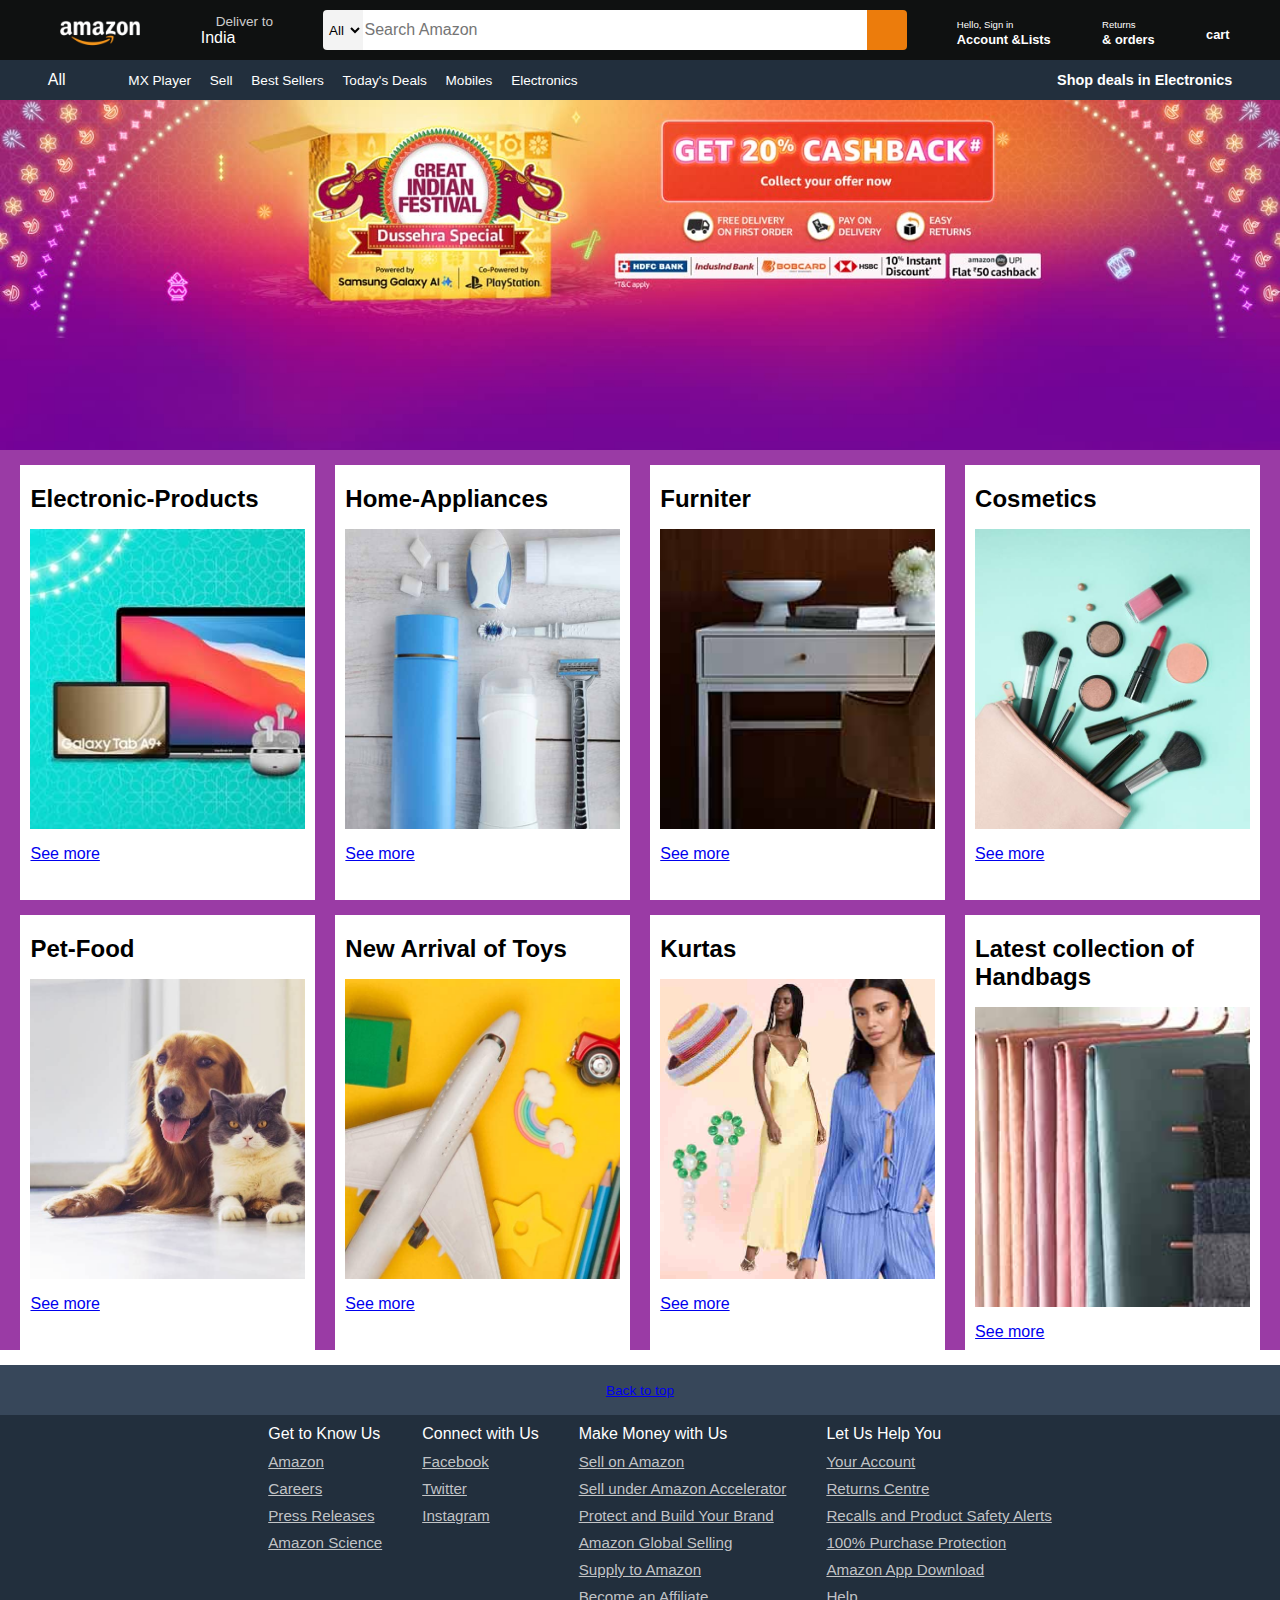
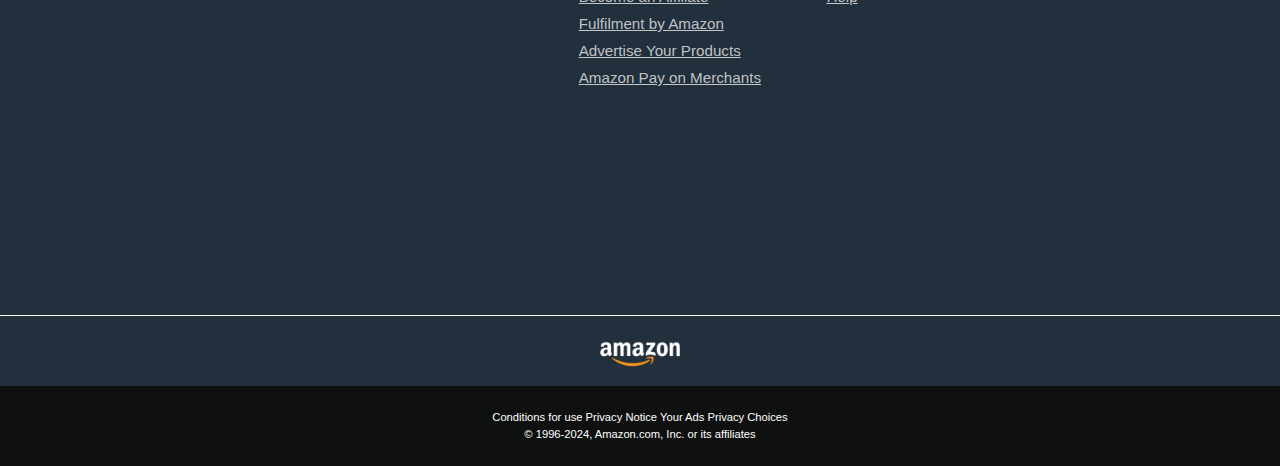
<file: INDEX.html>
<!DOCTYPE html>
 <html lang="en">
 <head>
    <meta charset="UTF-8">
    <link rel="stylesheet" href="https://cdnjs.cloudflare.com/ajax/libs/font-awesome/6.6.0/css/all.min.css" integrity="sha512-Kc323vGBEqzTmouAECnVceyQqyqdsSiqLQISBL29aUW4U/M7pSPA/gEUZQqv1cwx4OnYxTxve5UMg5GT6L4JJg==" crossorigin="anonymous" referrerpolicy="no-referrer" />
    <link rel="stylesheet" href="1style.css">
    <meta name="viewport" content="width=device-width, initial-scale=1.0">
    <title>Amazon.com</title>
 </head>
 <body>
    <header>
     <div class="navbar">
     <div class="nav-logo  border">
       <div class="logo"></div>
        </div>
        <div class="nav-address">
            <p class="add-first">Deliver to</p>
            <div class="add-icon">
            <i class="fa-solid fa-location-dot"></i>
             <p class="add-second">India</p>   
            </div>
        </div>
        <div class="nav-search">
            <select class="search-select">
                <option>All </option>
            </select>
            <input placeholder="Search Amazon" class="search-input">
            <div class="search-icon">
                <i class="fa-solid fa-magnifying-glass"></i>

            </div>
        </div>
        <div class="nav-signin  border">
            <p><span>Hello, Sign in</span></p>
            <p class="nav-second">Account &Lists</p>
        </div>
        <div class="nav-returns border">
            <p><span>Returns</span></p>
            <p class="nav-second"> & orders</p>
        </div>
        <div class="nav-cart border">
            <i class="fa-solid fa-cart-shopping"></i>
             cart
        </div>
    </div>
    <div class="pannel">
        <div class="pannel-all">
            <i class="fa-solid fa-bars"></i>
            All
        </div>
        <div class="pannel-ops">
            <p>MX Player</p>
            <p>Sell</p>
            <p>Best Sellers</p>
            <p>Today's Deals</p>
            <p>Mobiles</p>
            <p>Electronics</p>
        </div>
        <div class="pannel-deals">
           Shop deals in Electronics 
        </div>

    </div>

</header>
    <div class="hero-section">
      </div>   
    <div class="shop-section">
     <div class="box1 box">
        <div class="box-content">
            <h2>Electronic-Products</h2>
           <div class="box-img" style="background-image: url('box.2.jpg');"></div>
            <a href="https://www.amazon.in/l/976419031?pf_rd_p=cd8bf6df-6694-4759-a726-06eed8b888cd&pf_rd_r=J3JZP6BV1KPYAW3B2B9E&ref_=IN_CEPC_LEO_hero">See more</a>
        </div>
          
      </div>
        <div class="box2 box">
            <div class="box-content">
                <h2>Home-Appliances</h2>
               <div class="box-img" style="background-image: url('box2_image.jpg');"></div>
                <a href="https://www.amazon.in/l/88621568031/ref=Leo_9cardpc1_8?pf_rd_r=J3JZP6BV1KPYAW3B2B9E&pf_rd_p=a6721149-e43b-445c-bb77-28111e3d5a96&pf_rd_m=A1VBAL9TL5WCBF&pf_rd_s=merchandised-search-18&pf_rd_t=&pf_rd_i=29657746031">See more</a>
            </div>
        </div>
        <div class="box3 box">
            <div class="box-content">
                <h2>Furniter</h2>
               <div class="box-img" style="background-image: url('box3_image.jpg');"></div>
                <a href="https://www.amazon.in/l/976442031?pf_rd_p=7aefa678-6cf7-488c-91c4-fddec1dd88ef&pf_rd_r=J3JZP6BV1KPYAW3B2B9E&ref_=IN_OHLLD_LEO_hero">See more</a>
            </div>
        </div>
        <div class="box4 box"> 
            <div class="box-content">
            <h2>Cosmetics</h2>
           <div class="box-img" style="background-image: url('box5_image\ \(1\).jpg');"></div>
            <a href="https://www.amazon.in/l/27017903031/ref=QA6up10Expander_en_IN_3?pf_rd_r=J3JZP6BV1KPYAW3B2B9E&pf_rd_p=bb753339-8dc1-47aa-b304-4f0cae6feee8&pf_rd_m=A1VBAL9TL5WCBF&pf_rd_s=merchandised-search-5&pf_rd_t=&pf_rd_i=29657746031">See more</a>
        </div></div>
        <div class="box5 box"> 
            <div class="box-content">
            <h2>Pet-Food</h2>
           <div class="box-img" style="background-image: url('box6_image.jpg');"></div>
            <a href="https://www.amazon.in/l/27017903031/ref=QA6up10Expander_en_IN_3?pf_rd_r=J3JZP6BV1KPYAW3B2B9E&pf_rd_p=bb753339-8dc1-47aa-b304-4f0cae6feee8&pf_rd_m=A1VBAL9TL5WCBF&pf_rd_s=merchandised-search-5&pf_rd_t=&pf_rd_i=29657746031">See more</a>
        </div></div>
        <div class="box6 box"> 
            <div class="box-content">
            <h2>New Arrival of Toys</h2>
           <div class="box-img" style="background-image: url('box7_image.jpg');"></div>
            <a href="https://www.amazon.in/l/27017903031/ref=QA6up10Expander_en_IN_3?pf_rd_r=J3JZP6BV1KPYAW3B2B9E&pf_rd_p=bb753339-8dc1-47aa-b304-4f0cae6feee8&pf_rd_m=A1VBAL9TL5WCBF&pf_rd_s=merchandised-search-5&pf_rd_t=&pf_rd_i=29657746031">See more</a>
        </div></div>
        <div class="box7 box"> 
            <div class="box-content">
            <h2> Kurtas</h2>
           <div class="box-img" style="background-image: url('box8_image.jpg');"></div>
            <a href="https://www.amazon.in/l/27017903031/ref=QA6up10Expander_en_IN_3?pf_rd_r=J3JZP6BV1KPYAW3B2B9E&pf_rd_p=bb753339-8dc1-47aa-b304-4f0cae6feee8&pf_rd_m=A1VBAL9TL5WCBF&pf_rd_s=merchandised-search-5&pf_rd_t=&pf_rd_i=29657746031">See more</a>
        </div></div>
        <div class="box8 box"> 
            <div class="box-content">
            <h2>Latest collection of Handbags</h2>
           <div class="box-img" style="background-image: url('box1_image.jpg');"></div>
            <a href="https://www.amazon.in/l/27017903031/ref=QA6up10Expander_en_IN_3?pf_rd_r=J3JZP6BV1KPYAW3B2B9E&pf_rd_p=bb753339-8dc1-47aa-b304-4f0cae6feee8&pf_rd_m=A1VBAL9TL5WCBF&pf_rd_s=merchandised-search-5&pf_rd_t=&pf_rd_i=29657746031">See more</a>
        </div></div>
        

</div>
<footer>
  <div class="foot-panne1" >
    <a href="http://127.0.0.1:5500/amzon.html">Back to top</a>
  </div>
  <div class="foot-pannel2">
   <ul> 
    <p>Get to Know Us</p>
        <a href="https://www.aboutamazon.in/?utm_source=gateway&utm_medium=footer">Amazon</a> 
        <a href="https://amazon.jobs/">Careers</a>
        <a href="https://press.aboutamazon.in/?utm_source=gateway&utm_medium=footer">Press Releases</a>
        <a href="https://www.amazon.science/">Amazon Science</a>
</ul>
<ul>
    <p>Connect with Us</p>
    <a href="https://www.amazon.in/gp/redirect.html/ref=footer_fb?location=http://www.facebook.com/AmazonIN&token=2075D5EAC7BB214089728E2183FD391706D41E94&6">Facebook</a>
    <a href="Twitter">Twitter</a>
    <a href="Instagram">Instagram</a>
</ul>
<ul>
    <p>Make Money with Us</p>
    <a href="https://www.amazon.in/b/?node=2838698031&ld=AZINSOANavDesktopFooter_C&ref_=nav_footer_sell_C">Sell on Amazon</a>
    <a href="https://accelerator.amazon.in/?ref_=map_1_b2b_GW_FT">Sell under Amazon Accelerator</a>
    <a href="https://brandservices.amazon.in/?ref=AOINABRLGNRFOOT&ld=AOINABRLGNRFOOT">Protect and Build Your Brand</a>
    <a href="https://sell.amazon.in/grow-your-business/amazon-global-selling.html?ld=AZIN_Footer_V1&ref=AZIN_Footer_V1">Amazon Global Selling</a>
    <a href="https://supply.amazon.com/?ref_=footer_sta&lang=en-IN">Supply to Amazon</a>
    <a href="https://affiliate-program.amazon.in/?utm_campaign=assocshowcase&utm_medium=footer&utm_source=GW&ref_=footer_assoc">Become an Affiliate</a>
    <a href="https://services.amazon.in/services/fulfilment-by-amazon/benefits.html/ref=az_footer_fba?ld=AWRGINFBAfooter">Fulfilment by Amazon</a>
    <a href="https://advertising.amazon.in/?ref=Amz.in">Advertise Your Products</a>
    <a href="https://www.amazonpay.in/merchant">Amazon Pay on Merchants</a>   
     </ul>
     <ul>
        <p>Let Us Help You</p>
        <a href="https://www.amazon.in/gp/css/homepage.html?ref_=footer_ya">Your Account</a>
        <a href="https://www.amazon.in/gp/css/returns/homepage.html?ref_=footer_hy_f_4">Returns Centre</a>
        <a href="https://www.amazon.in/your-product-safety-alerts?ref_=footer_bsx_ypsa">Recalls and Product Safety Alerts</a>
        <a href="https://www.amazon.in/gp/help/customer/display.html?nodeId=201083470&ref_=footer_swc">100% Purchase Protection</a>
        <a href="https://www.amazon.in/gp/browse.html?node=6967393031&ref_=footer_mobapp">Amazon App Download</a>
        <a href="https://www.amazon.in/gp/help/customer/display.html?nodeId=200507590&ref_=footer_gw_m_b_he">Help</a>
     </ul>
  </div>
  <div class="foot-pannel3">
    <div class="logo"></div>
  </div>
  <div class="foot-pannel4">
    <div class="pages">
        <a>Conditions for use</a>
        <a>Privacy Notice</a>
        <a>Your Ads Privacy Choices </a>
    </div>
    <div class="copywrite">
        © 1996-2024, Amazon.com, Inc. or its affiliates
    </div>
  </div>
</footer>
</body>
 </html>
</file>
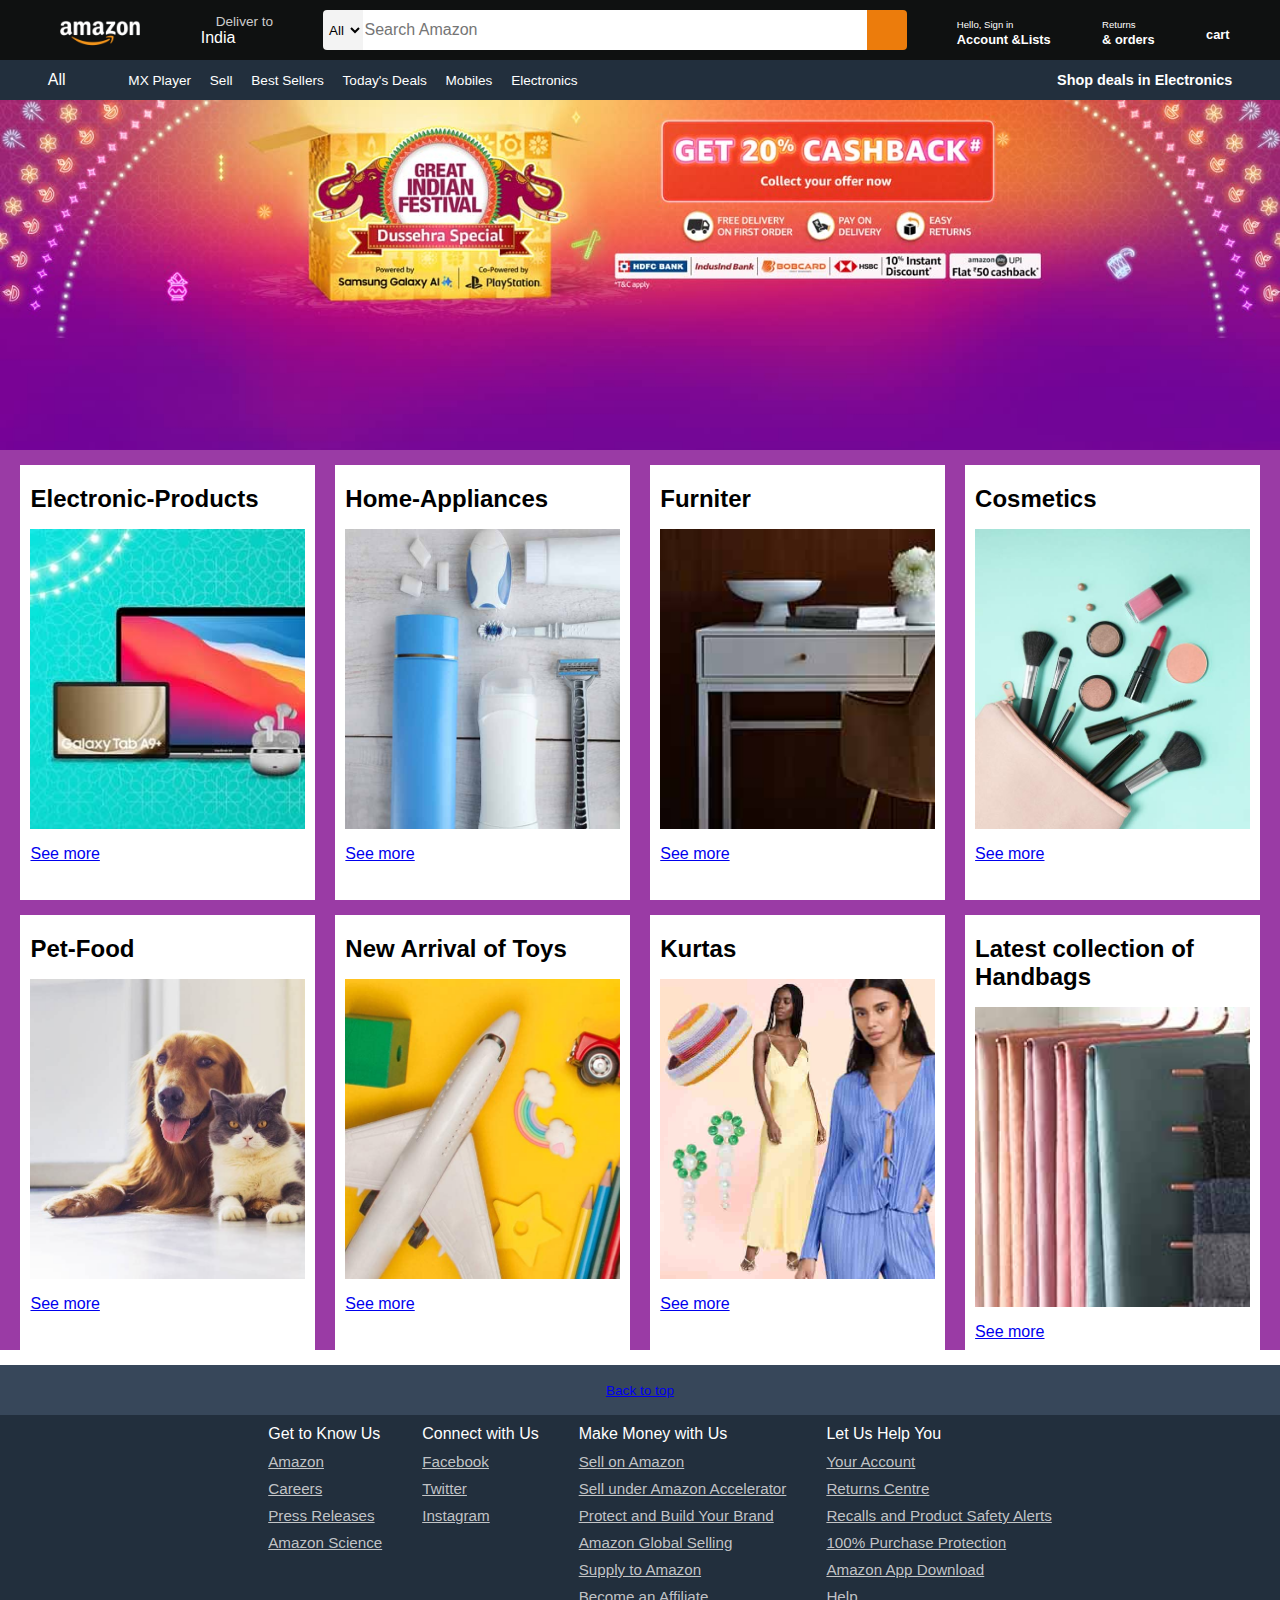
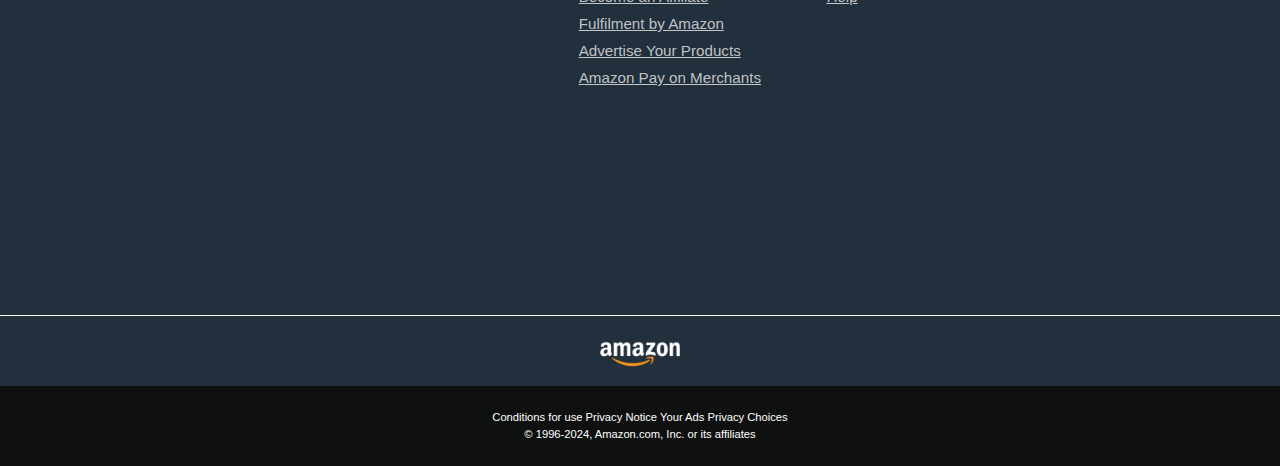
<file: amzon.html>
<!DOCTYPE html>
 <html lang="en">
 <head>
    <meta charset="UTF-8">
    <link rel="stylesheet" href="https://cdnjs.cloudflare.com/ajax/libs/font-awesome/6.6.0/css/all.min.css" integrity="sha512-Kc323vGBEqzTmouAECnVceyQqyqdsSiqLQISBL29aUW4U/M7pSPA/gEUZQqv1cwx4OnYxTxve5UMg5GT6L4JJg==" crossorigin="anonymous" referrerpolicy="no-referrer" />
    <link rel="stylesheet" href="amzonstyle.css">
    <meta name="viewport" content="width=device-width, initial-scale=1.0">
    <title>Amazon.com</title>
 </head>
 <body>
    <header>
     <div class="navbar">
     <div class="nav-logo  border">
       <div class="logo"></div>
        </div>
        <div class="nav-address">
            <p class="add-first">Deliver to</p>
            <div class="add-icon">
            <i class="fa-solid fa-location-dot"></i>
             <p class="add-second">India</p>   
            </div>
        </div>
        <div class="nav-search">
            <select class="search-select">
                <option>All </option>
            </select>
            <input placeholder="Search Amazon" class="search-input">
            <div class="search-icon">
                <i class="fa-solid fa-magnifying-glass"></i>

            </div>
        </div>
        <div class="nav-signin  border">
            <p><span>Hello, Sign in</span></p>
            <p class="nav-second">Account &Lists</p>
        </div>
        <div class="nav-returns border">
            <p><span>Returns</span></p>
            <p class="nav-second"> & orders</p>
        </div>
        <div class="nav-cart border">
            <i class="fa-solid fa-cart-shopping"></i>
             cart
        </div>
    </div>
    <div class="pannel">
        <div class="pannel-all">
            <i class="fa-solid fa-bars"></i>
            All
        </div>
        <div class="pannel-ops">
            <p>MX Player</p>
            <p>Sell</p>
            <p>Best Sellers</p>
            <p>Today's Deals</p>
            <p>Mobiles</p>
            <p>Electronics</p>
        </div>
        <div class="pannel-deals">
           Shop deals in Electronics 
        </div>

    </div>

</header>
    <div class="hero-section">
      </div>   
    <div class="shop-section">
     <div class="box1 box">
        <div class="box-content">
            <h2>Electronic-Products</h2>
           <div class="box-img" style="background-image: url('box.2.jpg');"></div>
            <a href="https://www.amazon.in/l/976419031?pf_rd_p=cd8bf6df-6694-4759-a726-06eed8b888cd&pf_rd_r=J3JZP6BV1KPYAW3B2B9E&ref_=IN_CEPC_LEO_hero">See more</a>
        </div>
          
      </div>
        <div class="box2 box">
            <div class="box-content">
                <h2>Home-Appliances</h2>
               <div class="box-img" style="background-image: url('box2_image.jpg');"></div>
                <a href="https://www.amazon.in/l/88621568031/ref=Leo_9cardpc1_8?pf_rd_r=J3JZP6BV1KPYAW3B2B9E&pf_rd_p=a6721149-e43b-445c-bb77-28111e3d5a96&pf_rd_m=A1VBAL9TL5WCBF&pf_rd_s=merchandised-search-18&pf_rd_t=&pf_rd_i=29657746031">See more</a>
            </div>
        </div>
        <div class="box3 box">
            <div class="box-content">
                <h2>Furniter</h2>
               <div class="box-img" style="background-image: url('box3_image.jpg');"></div>
                <a href="https://www.amazon.in/l/976442031?pf_rd_p=7aefa678-6cf7-488c-91c4-fddec1dd88ef&pf_rd_r=J3JZP6BV1KPYAW3B2B9E&ref_=IN_OHLLD_LEO_hero">See more</a>
            </div>
        </div>
        <div class="box4 box"> 
            <div class="box-content">
            <h2>Cosmetics</h2>
           <div class="box-img" style="background-image: url('box5_image\ \(1\).jpg');"></div>
            <a href="https://www.amazon.in/l/27017903031/ref=QA6up10Expander_en_IN_3?pf_rd_r=J3JZP6BV1KPYAW3B2B9E&pf_rd_p=bb753339-8dc1-47aa-b304-4f0cae6feee8&pf_rd_m=A1VBAL9TL5WCBF&pf_rd_s=merchandised-search-5&pf_rd_t=&pf_rd_i=29657746031">See more</a>
        </div></div>
        <div class="box5 box"> 
            <div class="box-content">
            <h2>Pet-Food</h2>
           <div class="box-img" style="background-image: url('box6_image.jpg');"></div>
            <a href="https://www.amazon.in/l/27017903031/ref=QA6up10Expander_en_IN_3?pf_rd_r=J3JZP6BV1KPYAW3B2B9E&pf_rd_p=bb753339-8dc1-47aa-b304-4f0cae6feee8&pf_rd_m=A1VBAL9TL5WCBF&pf_rd_s=merchandised-search-5&pf_rd_t=&pf_rd_i=29657746031">See more</a>
        </div></div>
        <div class="box6 box"> 
            <div class="box-content">
            <h2>New Arrival of Toys</h2>
           <div class="box-img" style="background-image: url('box7_image.jpg');"></div>
            <a href="https://www.amazon.in/l/27017903031/ref=QA6up10Expander_en_IN_3?pf_rd_r=J3JZP6BV1KPYAW3B2B9E&pf_rd_p=bb753339-8dc1-47aa-b304-4f0cae6feee8&pf_rd_m=A1VBAL9TL5WCBF&pf_rd_s=merchandised-search-5&pf_rd_t=&pf_rd_i=29657746031">See more</a>
        </div></div>
        <div class="box7 box"> 
            <div class="box-content">
            <h2> Kurtas</h2>
           <div class="box-img" style="background-image: url('box8_image.jpg');"></div>
            <a href="https://www.amazon.in/l/27017903031/ref=QA6up10Expander_en_IN_3?pf_rd_r=J3JZP6BV1KPYAW3B2B9E&pf_rd_p=bb753339-8dc1-47aa-b304-4f0cae6feee8&pf_rd_m=A1VBAL9TL5WCBF&pf_rd_s=merchandised-search-5&pf_rd_t=&pf_rd_i=29657746031">See more</a>
        </div></div>
        <div class="box8 box"> 
            <div class="box-content">
            <h2>Latest collection of Handbags</h2>
           <div class="box-img" style="background-image: url('box1_image.jpg');"></div>
            <a href="https://www.amazon.in/l/27017903031/ref=QA6up10Expander_en_IN_3?pf_rd_r=J3JZP6BV1KPYAW3B2B9E&pf_rd_p=bb753339-8dc1-47aa-b304-4f0cae6feee8&pf_rd_m=A1VBAL9TL5WCBF&pf_rd_s=merchandised-search-5&pf_rd_t=&pf_rd_i=29657746031">See more</a>
        </div></div>
        

</div>
<footer>
  <div class="foot-panne1" >
    <a href="http://127.0.0.1:5500/amzon.html">Back to top</a>
  </div>
  <div class="foot-pannel2">
   <ul> 
    <p>Get to Know Us</p>
        <a href="https://www.aboutamazon.in/?utm_source=gateway&utm_medium=footer">Amazon</a> 
        <a href="https://amazon.jobs/">Careers</a>
        <a href="https://press.aboutamazon.in/?utm_source=gateway&utm_medium=footer">Press Releases</a>
        <a href="https://www.amazon.science/">Amazon Science</a>
</ul>
<ul>
    <p>Connect with Us</p>
    <a href="https://www.amazon.in/gp/redirect.html/ref=footer_fb?location=http://www.facebook.com/AmazonIN&token=2075D5EAC7BB214089728E2183FD391706D41E94&6">Facebook</a>
    <a href="Twitter">Twitter</a>
    <a href="Instagram">Instagram</a>
</ul>
<ul>
    <p>Make Money with Us</p>
    <a href="https://www.amazon.in/b/?node=2838698031&ld=AZINSOANavDesktopFooter_C&ref_=nav_footer_sell_C">Sell on Amazon</a>
    <a href="https://accelerator.amazon.in/?ref_=map_1_b2b_GW_FT">Sell under Amazon Accelerator</a>
    <a href="https://brandservices.amazon.in/?ref=AOINABRLGNRFOOT&ld=AOINABRLGNRFOOT">Protect and Build Your Brand</a>
    <a href="https://sell.amazon.in/grow-your-business/amazon-global-selling.html?ld=AZIN_Footer_V1&ref=AZIN_Footer_V1">Amazon Global Selling</a>
    <a href="https://supply.amazon.com/?ref_=footer_sta&lang=en-IN">Supply to Amazon</a>
    <a href="https://affiliate-program.amazon.in/?utm_campaign=assocshowcase&utm_medium=footer&utm_source=GW&ref_=footer_assoc">Become an Affiliate</a>
    <a href="https://services.amazon.in/services/fulfilment-by-amazon/benefits.html/ref=az_footer_fba?ld=AWRGINFBAfooter">Fulfilment by Amazon</a>
    <a href="https://advertising.amazon.in/?ref=Amz.in">Advertise Your Products</a>
    <a href="https://www.amazonpay.in/merchant">Amazon Pay on Merchants</a>   
     </ul>
     <ul>
        <p>Let Us Help You</p>
        <a href="https://www.amazon.in/gp/css/homepage.html?ref_=footer_ya">Your Account</a>
        <a href="https://www.amazon.in/gp/css/returns/homepage.html?ref_=footer_hy_f_4">Returns Centre</a>
        <a href="https://www.amazon.in/your-product-safety-alerts?ref_=footer_bsx_ypsa">Recalls and Product Safety Alerts</a>
        <a href="https://www.amazon.in/gp/help/customer/display.html?nodeId=201083470&ref_=footer_swc">100% Purchase Protection</a>
        <a href="https://www.amazon.in/gp/browse.html?node=6967393031&ref_=footer_mobapp">Amazon App Download</a>
        <a href="https://www.amazon.in/gp/help/customer/display.html?nodeId=200507590&ref_=footer_gw_m_b_he">Help</a>
     </ul>
  </div>
  <div class="foot-pannel3">
    <div class="logo"></div>
  </div>
  <div class="foot-pannel4">
    <div class="pages">
        <a>Conditions for use</a>
        <a>Privacy Notice</a>
        <a>Your Ads Privacy Choices </a>
    </div>
    <div class="copywrite">
        © 1996-2024, Amazon.com, Inc. or its affiliates
    </div>
  </div>
</footer>
</body>
 </html>
</file>
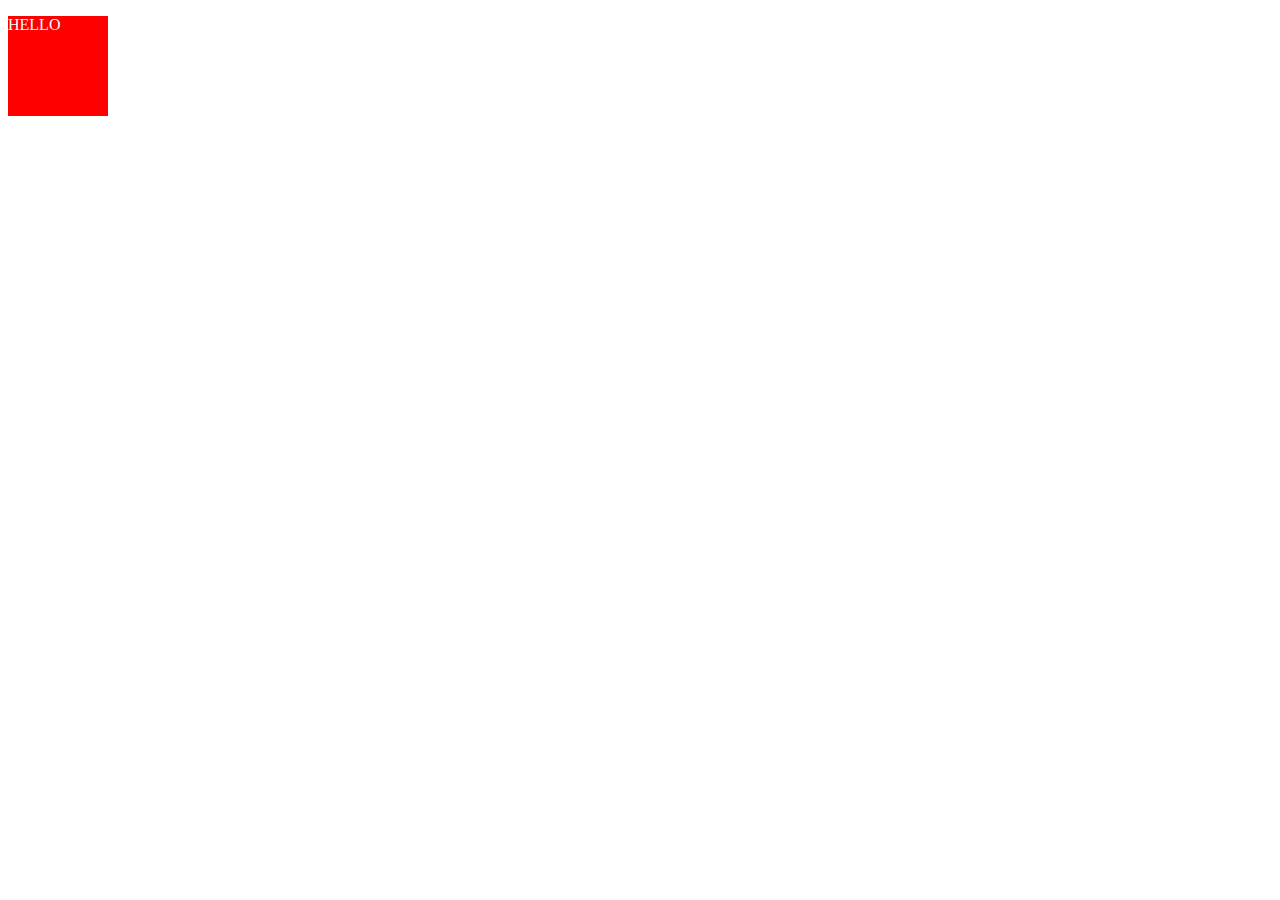
<file: index1.html>
<!DOCTYPE html>
<html lang="en">
<head>
    <meta charset="UTF-8">
    <meta name="viewport" content="width=device-width, initial-scale=1.0">
    <title>Document</title>
    <link rel="stylesheet" href="color.css">
</head>
<body>


<div >

    <p>HELLO</p>
</div>

  



</body>
</html>
</file>
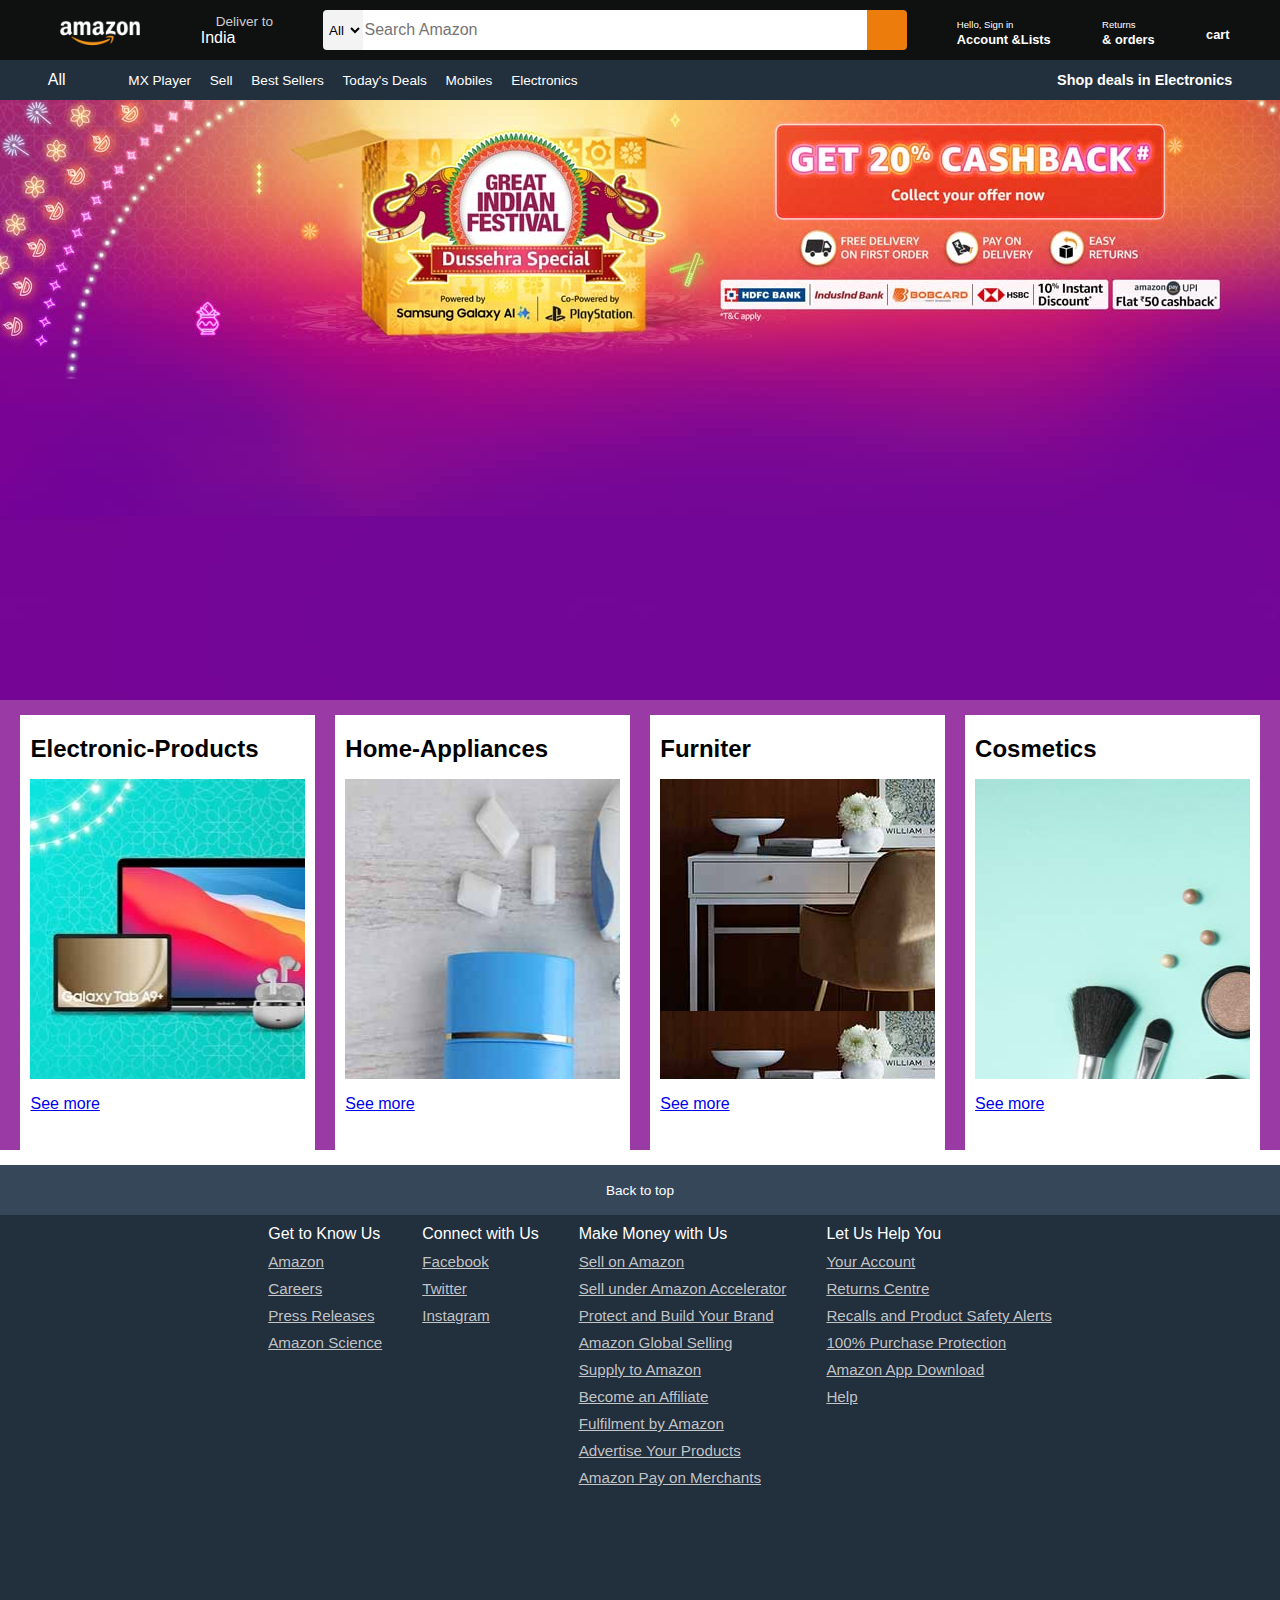
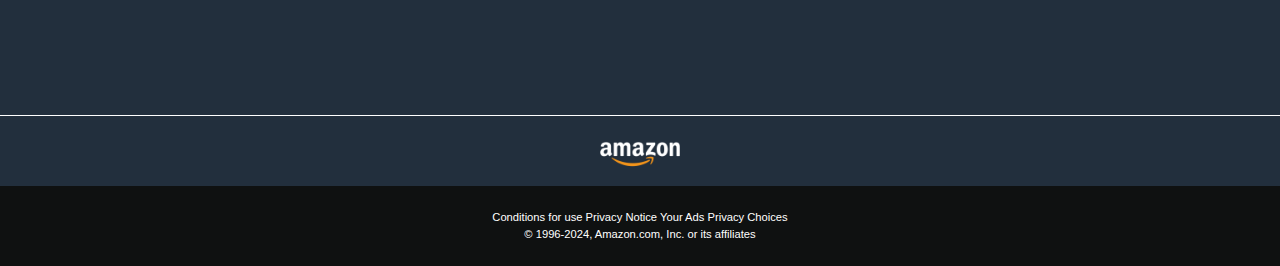
<file: index_2.html>
<!DOCTYPE html>
 <html lang="en">
 <head>
    <meta charset="UTF-8">
    <link rel="stylesheet" href="https://cdnjs.cloudflare.com/ajax/libs/font-awesome/6.6.0/css/all.min.css" integrity="sha512-Kc323vGBEqzTmouAECnVceyQqyqdsSiqLQISBL29aUW4U/M7pSPA/gEUZQqv1cwx4OnYxTxve5UMg5GT6L4JJg==" crossorigin="anonymous" referrerpolicy="no-referrer" />
    <link rel="stylesheet" href="Style_2.css">
    <meta name="viewport" content="width=device-width, initial-scale=1.0">
    <title>Amazon.com</title>
 </head>
 <body>
    <header>
     <div class="navbar">
     <div class="nav-logo  border">
       <div class="logo"></div>
        </div>
        <div class="nav-address">
            <p class="add-first">Deliver to</p>
            <div class="add-icon">
            <i class="fa-solid fa-location-dot"></i>
             <p class="add-second">India</p>   
            </div>
        </div>
        <div class="nav-search">
            <select class="search-select">
                <option>All </option>
            </select>
            <input placeholder="Search Amazon" class="search-input">
            <div class="search-icon">
                <i class="fa-solid fa-magnifying-glass"></i>
            </div>
        </div>
        <div class="nav-signin  border">
            <p><span>Hello, Sign in</span></p>
            <p class="nav-second">Account &Lists</p>
        </div>
        <div class="nav-returns border">
            <p><span>Returns</span></p>
            <p class="nav-second"> & orders</p>
        </div>
        <div class="nav-cart border">
            <i class="fa-solid fa-cart-shopping"></i>
             cart
        </div>
    </div>
    <div class="pannel">
        <div class="pannel-all">
            <i class="fa-solid fa-bars"></i>
            All
        </div>
        <div class="pannel-ops">
            <p>MX Player</p>
            <p>Sell</p>
            <p>Best Sellers</p>
            <p>Today's Deals</p>
            <p>Mobiles</p>
            <p>Electronics</p>
        </div>
        <div class="pannel-deals">
           Shop deals in Electronics 
        </div>

    </div>

</header>
    <div class="hero-section">
      </div>   
    <div class="shop-section">
     <div class="box1 box">
        <div class="box-content">
            <h2>Electronic-Products</h2>
           <div class="box-img" style="background-image: url('box.2.jpg');"></div>
            <a href="https://www.amazon.in/l/976419031?pf_rd_p=cd8bf6df-6694-4759-a726-06eed8b888cd&pf_rd_r=J3JZP6BV1KPYAW3B2B9E&ref_=IN_CEPC_LEO_hero">See more</a>
        </div>
          
      </div>
        <div class="box2 box">
            <div class="box-content">
                <h2>Home-Appliances</h2>
               <div class="box-img" style="background-image: url('box2_image.jpg');"></div>
                <a href="https://www.amazon.in/l/88621568031/ref=Leo_9cardpc1_8?pf_rd_r=J3JZP6BV1KPYAW3B2B9E&pf_rd_p=a6721149-e43b-445c-bb77-28111e3d5a96&pf_rd_m=A1VBAL9TL5WCBF&pf_rd_s=merchandised-search-18&pf_rd_t=&pf_rd_i=29657746031">See more</a>
            </div>
        </div>
        <div class="box3 box">
            <div class="box-content">
                <h2>Furniter</h2>
               <div class="box-img" style="background-image: url('box3_image.jpg');"></div>
                <a href="https://www.amazon.in/l/976442031?pf_rd_p=7aefa678-6cf7-488c-91c4-fddec1dd88ef&pf_rd_r=J3JZP6BV1KPYAW3B2B9E&ref_=IN_OHLLD_LEO_hero">See more</a>
            </div>
        </div>
        <div class="box4 box"> 
            <div class="box-content">
            <h2>Cosmetics</h2>
           <div class="box-img" style="background-image: url('box5_image\ \(1\).jpg');"></div>
            <a href="https://www.amazon.in/l/27017903031/ref=QA6up10Expander_en_IN_3?pf_rd_r=J3JZP6BV1KPYAW3B2B9E&pf_rd_p=bb753339-8dc1-47aa-b304-4f0cae6feee8&pf_rd_m=A1VBAL9TL5WCBF&pf_rd_s=merchandised-search-5&pf_rd_t=&pf_rd_i=29657746031">See more</a>
        </div></div>
</div>
<footer>
  <div class="foot-panne1">
    Back to top
  </div>
  <div class="foot-pannel2">
   <ul> 
    <p>Get to Know Us</p>
        <a href="https://www.aboutamazon.in/?utm_source=gateway&utm_medium=footer">Amazon</a> 
        <a href="https://amazon.jobs/">Careers</a>
        <a href="https://press.aboutamazon.in/?utm_source=gateway&utm_medium=footer">Press Releases</a>
        <a href="https://www.amazon.science/">Amazon Science</a>
</ul>
<ul>
    <p>Connect with Us</p>
    <a href="https://www.amazon.in/gp/redirect.html/ref=footer_fb?location=http://www.facebook.com/AmazonIN&token=2075D5EAC7BB214089728E2183FD391706D41E94&6">Facebook</a>
    <a href="Twitter">Twitter</a>
    <a href="Instagram">Instagram</a>
</ul>
<ul>
    <p>Make Money with Us</p>
    <a href="https://www.amazon.in/b/?node=2838698031&ld=AZINSOANavDesktopFooter_C&ref_=nav_footer_sell_C">Sell on Amazon</a>
    <a href="https://accelerator.amazon.in/?ref_=map_1_b2b_GW_FT">Sell under Amazon Accelerator</a>
    <a href="https://brandservices.amazon.in/?ref=AOINABRLGNRFOOT&ld=AOINABRLGNRFOOT">Protect and Build Your Brand</a>
    <a href="https://sell.amazon.in/grow-your-business/amazon-global-selling.html?ld=AZIN_Footer_V1&ref=AZIN_Footer_V1">Amazon Global Selling</a>
    <a href="https://supply.amazon.com/?ref_=footer_sta&lang=en-IN">Supply to Amazon</a>
    <a href="https://affiliate-program.amazon.in/?utm_campaign=assocshowcase&utm_medium=footer&utm_source=GW&ref_=footer_assoc">Become an Affiliate</a>
    <a href="https://services.amazon.in/services/fulfilment-by-amazon/benefits.html/ref=az_footer_fba?ld=AWRGINFBAfooter">Fulfilment by Amazon</a>
    <a href="https://advertising.amazon.in/?ref=Amz.in">Advertise Your Products</a>
    <a href="https://www.amazonpay.in/merchant">Amazon Pay on Merchants</a>   
     </ul>
     <ul>
        <p>Let Us Help You</p>
        <a href="https://www.amazon.in/gp/css/homepage.html?ref_=footer_ya">Your Account</a>
        <a href="https://www.amazon.in/gp/css/returns/homepage.html?ref_=footer_hy_f_4">Returns Centre</a>
        <a href="https://www.amazon.in/your-product-safety-alerts?ref_=footer_bsx_ypsa">Recalls and Product Safety Alerts</a>
        <a href="https://www.amazon.in/gp/help/customer/display.html?nodeId=201083470&ref_=footer_swc">100% Purchase Protection</a>
        <a href="https://www.amazon.in/gp/browse.html?node=6967393031&ref_=footer_mobapp">Amazon App Download</a>
        <a href="https://www.amazon.in/gp/help/customer/display.html?nodeId=200507590&ref_=footer_gw_m_b_he">Help</a>
     </ul>
  </div>
  <div class="foot-pannel3">
    <div class="logo"></div>
  </div>
  <div class="foot-pannel4">
    <div class="pages">
        <a>Conditions for use</a>
        <a>Privacy Notice</a>
        <a>Your Ads Privacy Choices </a>
    </div>
    <div class="copywrite">
        © 1996-2024, Amazon.com, Inc. or its affiliates
    </div>
  </div>
</footer>
</body>
 </html>
</file>
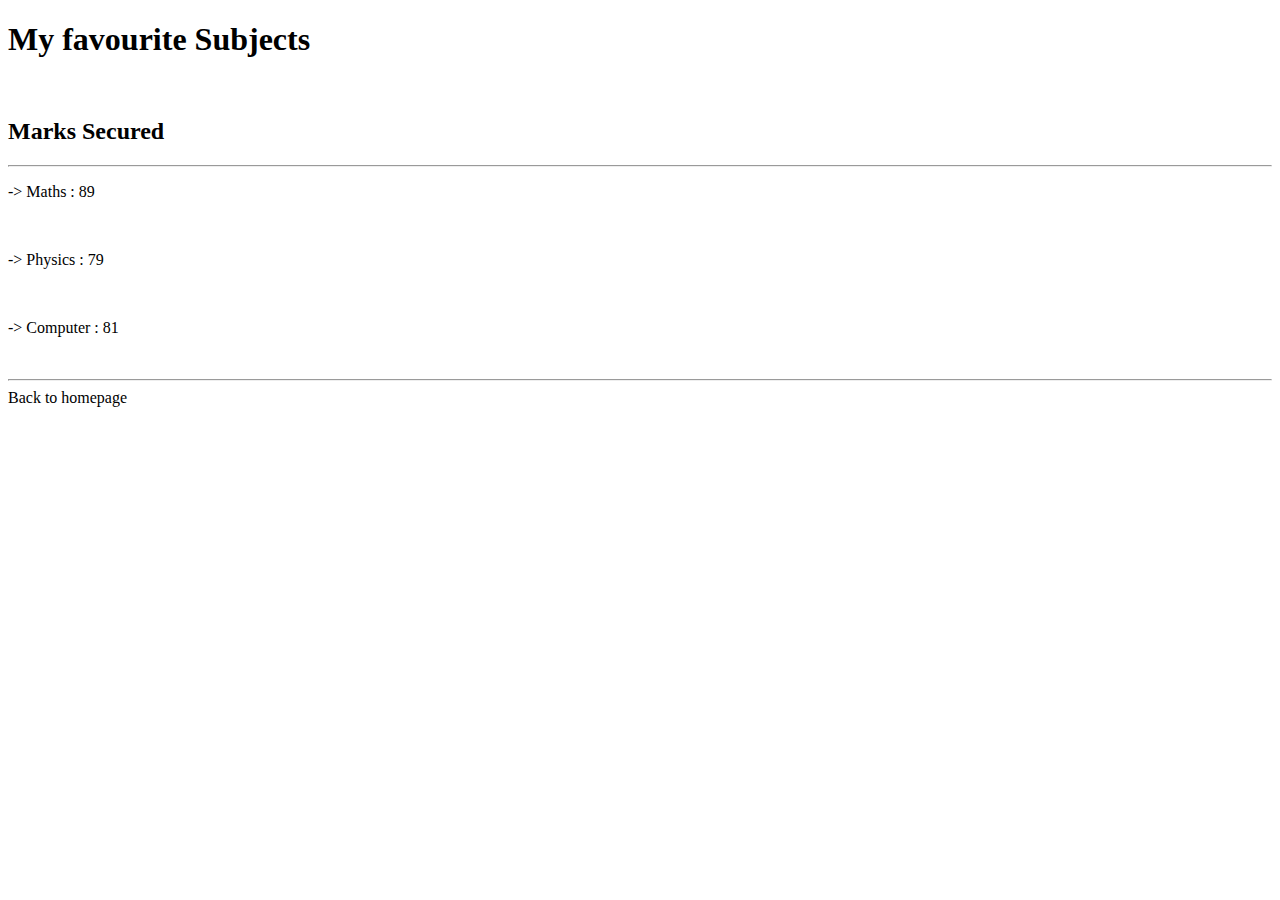
<file: Marks.html>
<!DOCTYPE html>
<html lang="en">
<head>
    <meta charset="UTF-8">
    <meta name="viewport" content="width=device-width, initial-scale=1.0">
    <title>Education</title>
</head>
<body>
    <h1> My favourite Subjects</h1>
    <br>
    <h2>Marks Secured</h2>
    <hr>
    <p> -> Maths  :  89</p>
    <br>
    <p> -> Physics : 79</p>
    <br>
    <p>-> Computer : 81</p>
    <br>
    <hr>
<a herf="index.html"> Back to homepage</a>
</body>
</html>
</file>
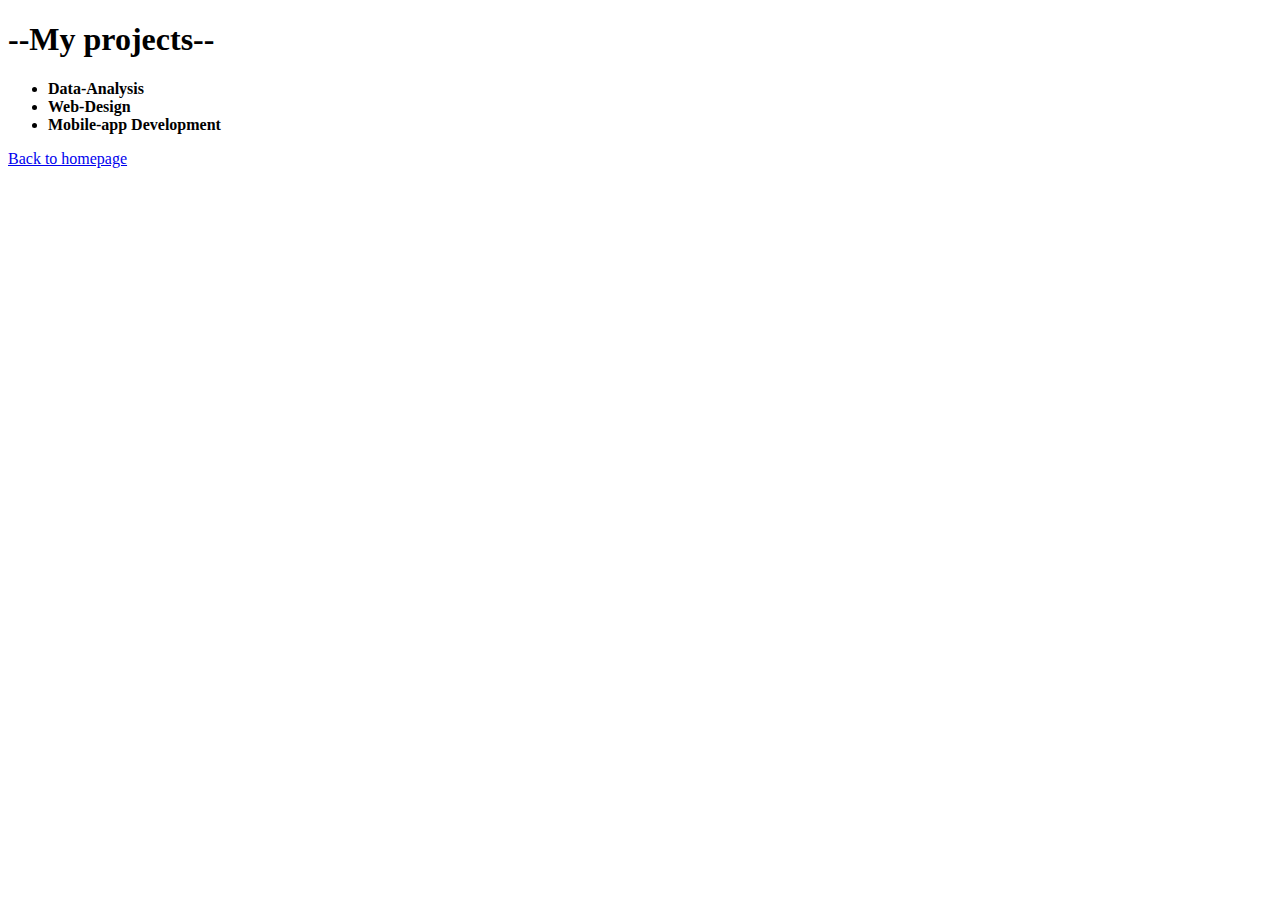
<file: project.html>
<!DOCTYPE html>
<html lang="en">
<head>
    <meta charset="UTF-8">
    <meta name="viewport" content="width=device-width, initial-scale=1.0">
    <title>Project</title>
</head>
<body>
    <h1>--My projects--</h1>
    <ul>
        <li><b> Data-Analysis</b></li>
        <li><b> Web-Design</b></li>
        <li><b> Mobile-app Development</b></li>

    </ul>
    <a href="index.html">Back to homepage</a>
    
</body>
</html>
</file>
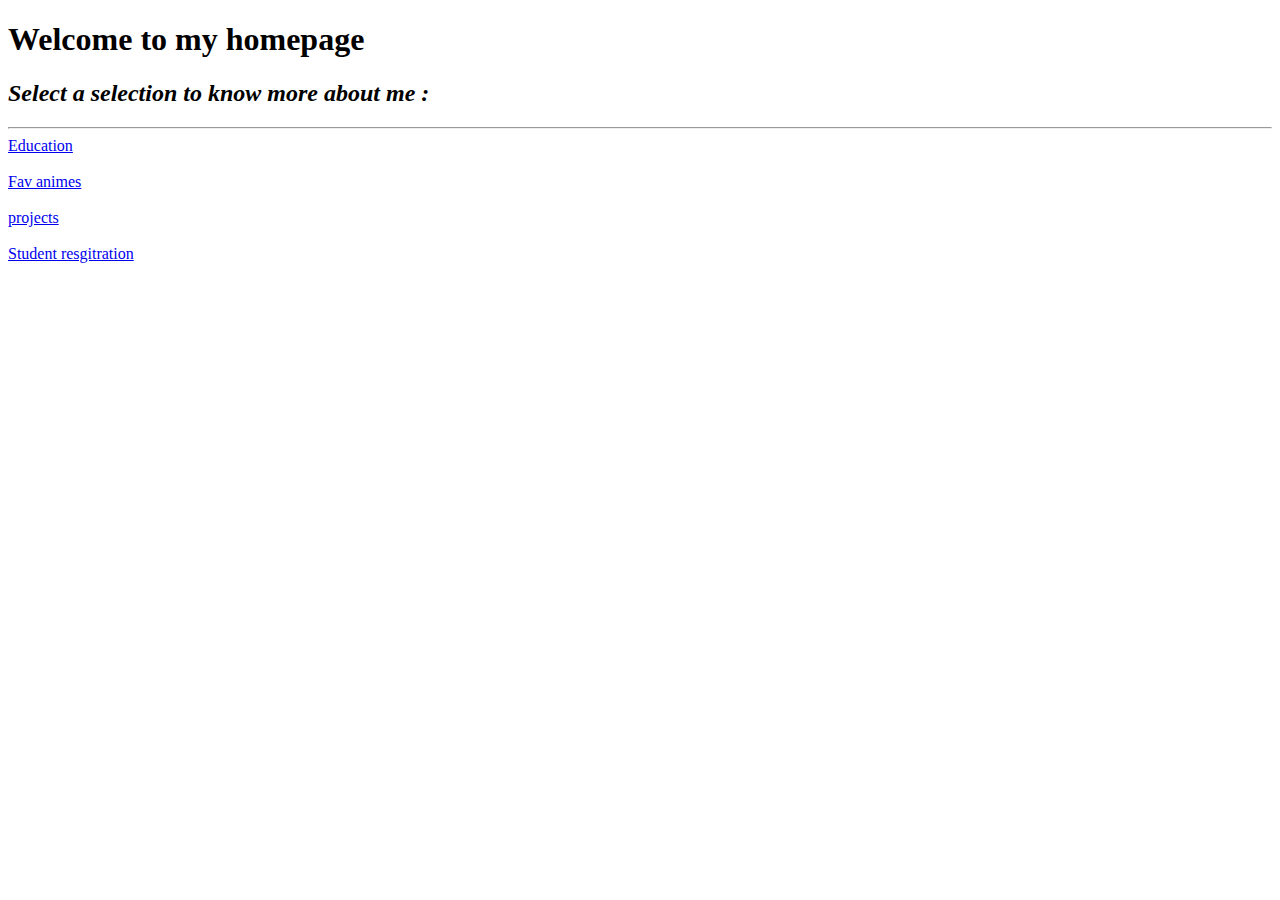
<file: project2.html>
<!DOCTYPE html>
<html lang="en">
<head>
    <meta charset="UTF-8">
    <meta name="viewport" content="width=device-width, initial-scale=1.0">
    <title>Homepage</title>
    </head>
<body>
    <h1>Welcome to my homepage</h1>
    <h2><i> Select a selection to know more about me :</i></h2>
    <hr>
    <li><a href="Marks.html">Education</a></li>
    <br>
    <li><a href="anime.html">Fav animes</a></li>
    <br>
   <li> <a href="project.html">projects</a> </li>
   <br>
   <li> <a href="sign-up.html">Student resgitration</a></li>
    
</body>
</html>
</file>
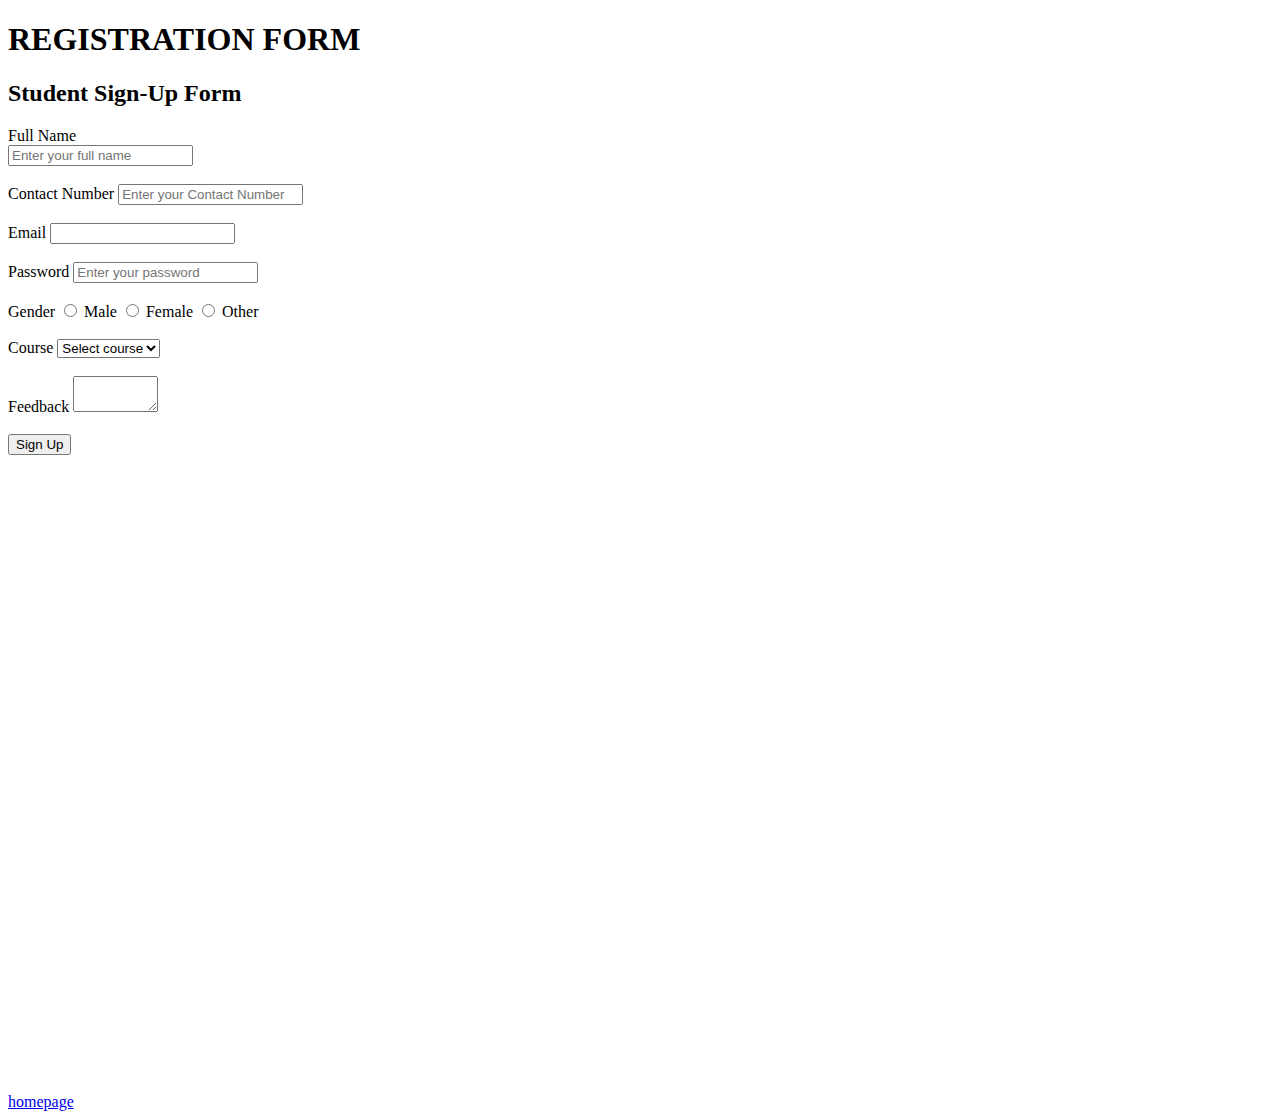
<file: sign-up.html>
<!DOCTYPE html>
<html lang="en">
<head>
    <meta charset="UTF-8">
    <meta name="viewport" content="width=device-width, initial-scale=1.0">
    <title>Student Sign-Up Form</title>
   <head>
    <h1> REGISTRATION FORM</h1>
   </head>
<body>

    <form class="signup-form">
        <h2>Student Sign-Up Form</h2>

        <div class="form-group">
            <label for="name">Full Name</label>
            <br>
            <input type="text" id="name" name="name" placeholder="Enter your full name" required>
        </div>
       <br>
        <div class="form-group">
            <label for="Contact Number">Contact Number</label>
            
            <input type="Contact Number" id="Contact Number" name="Contact Number " placeholder="Enter your Contact Number" required>
        </div>
       <br>
       <div class="form-group">
        <label for="email">Email</label>
        
        <input type="email" id="email" name="email" placholder="Enter your email" requried>
     </div>
     <br>
        <div class="form-group">
            <label for="password">Password</label>
            
            <input type="password" id="password" name="password" placeholder="Enter your password" required>
        </div>
        <br>
        
        <div class="form-group">
            <label>Gender</label>
            <input type="radio" id="male" name="gender" value="Male" required>
            <label for="male">Male</label>
            <input type="radio" id="female" name="gender" value="Female" required>
            <label for="female">Female</label>
            <input type="radio" id="other" name="gender" value="other" required>
            <label for="other">Other</label>
        </div>
        <br>
        <div class="form-group">
            <label for="course">Course</label>
            <select id="course" name="course" required>
                <option value="">Select course</option>
                <option value="CSE">CSE</option>
                <option value="ISE">ISE</option>
                <option value="CSE IOT">CSE IOT</option>
                <option value="CV">CV</option>
                <option value="ECE">ECE</option>
                <option value="none">none</option>
            </select>
        </div>
        <br>
        <div class="form-group">
            <label for="feedback">Feedback</label>
            <textarea name="feedback" id="feedback" rows="-8" cols="8"></textarea>
        </div>
         <br>

        <div class="form-group">
            <button type="submit">Sign Up</button>
        </div>
    <iframe  width="560" height="315" src="https://www.youtube.com/embed/HcOc7P5BMi4?si=fXWYXwe9VmsSgYP_" title="YouTube video player" frameborder="0" allow="accelerometer; autoplay; clipboard-write; encrypted-media; gyroscope; picture-in-picture; web-share" referrerpolicy="strict-origin-when-cross-origin" allowfullscreen></iframe>
    <br>
    <iframe width="560" height="315" src="https://www.youtube.com/embed/ESnrn1kAD4E?si=aIbrzDFNMaKQdR_C" title="YouTube video player" frameborder="0" allow="accelerometer; autoplay; clipboard-write; encrypted-media; gyroscope; picture-in-picture; web-share" referrerpolicy="strict-origin-when-cross-origin" allowfullscreen></iframe>

    </form>
<a href="index.html">homepage</a>
</body>
</html>
</file>
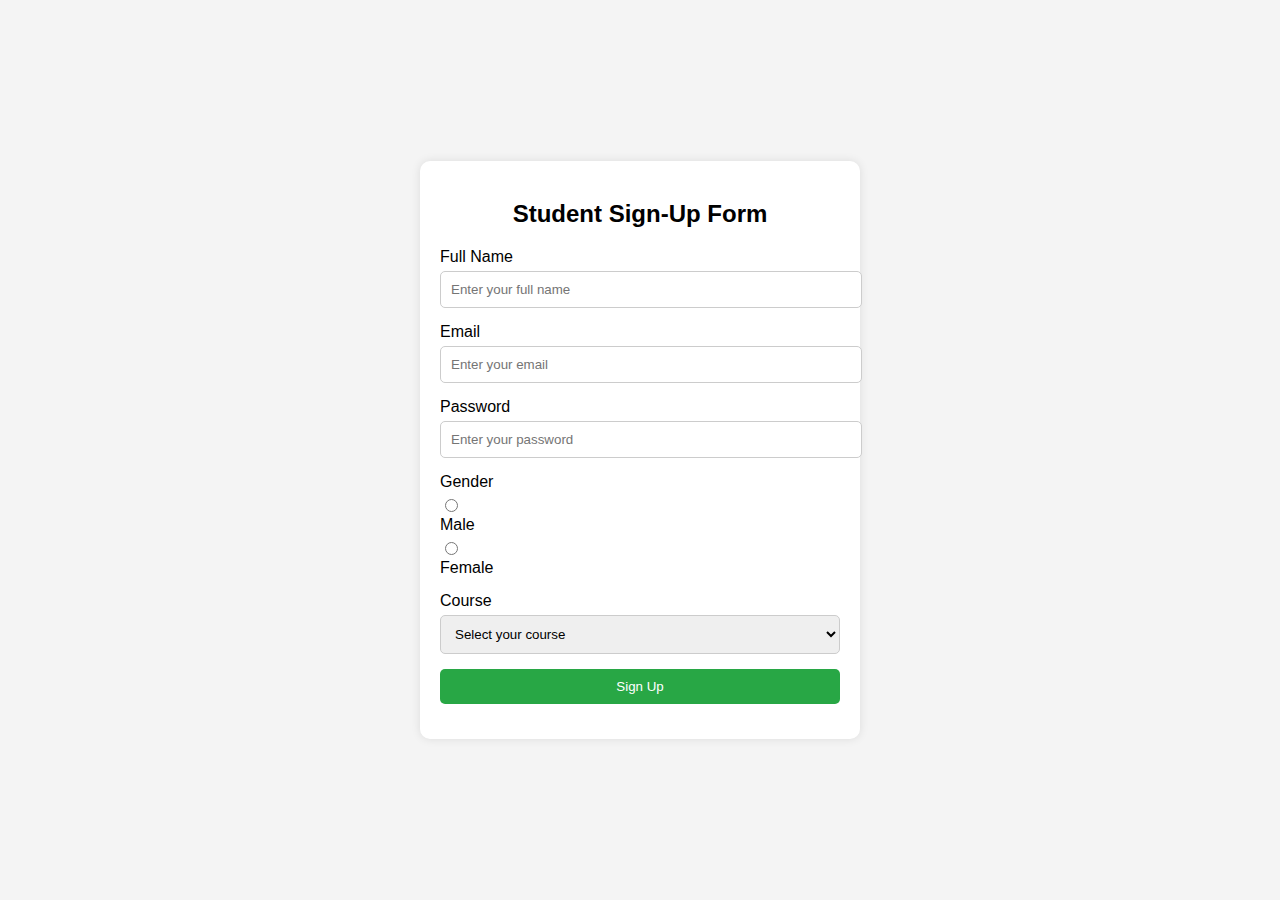
<file: sign.html>
<!DOCTYPE html>
<html lang="en">
<head>
    <meta charset="UTF-8">
    <meta name="viewport" content="width=device-width, initial-scale=1.0">
    <title>Student Sign-Up Form</title>
    <style>
        body {
            font-family: Arial, sans-serif;
            background-color: #f4f4f4;
            margin: 0;
            padding: 0;
            display: flex;
            justify-content: center;
            align-items: center;
            height: 100vh;
        }
        .signup-form {
            background-color: white;
            padding: 20px;
            border-radius: 10px;
            box-shadow: 0 0 10px rgba(0, 0, 0, 0.1);
            max-width: 400px;
            width: 100%;
        }
        .signup-form h2 {
            margin-bottom: 20px;
            text-align: center;
        }
        .form-group {
            margin-bottom: 15px;
        }
        .form-group label {
            display: block;
            margin-bottom: 5px;
        }
        .form-group input, 
        .form-group select {
            width: 100%;
            padding: 10px;
            border: 1px solid #ccc;
            border-radius: 5px;
        }
        .form-group input[type="radio"] {
            width: auto;
        }
        .form-group button {
            width: 100%;
            padding: 10px;
            background-color: #28a745;
            color: white;
            border: none;
            border-radius: 5px;
            cursor: pointer;
        }
        .form-group button:hover {
            background-color: #218838;
        }
    </style>
</head>
<body>

    <form class="signup-form">
        <h2>Student Sign-Up Form</h2>

        <div class="form-group">
            <label for="name">Full Name</label>
            <input type="text" id="name" name="name" placeholder="Enter your full name" required>
        </div>

        <div class="form-group">
            <label for="email">Email</label>
            <input type="email" id="email" name="email" placeholder="Enter your email" required>
        </div>

        <div class="form-group">
            <label for="password">Password</label>
            <input type="password" id="password" name="password" placeholder="Enter your password" required>
        </div>

        <div class="form-group">
            <label>Gender</label>
            <input type="radio" id="male" name="gender" value="Male" required>
            <label for="male">Male</label>
            <input type="radio" id="female" name="gender" value="Female" required>
            <label for="female">Female</label>
        </div>

        <div class="form-group">
            <label for="course">Course</label>
            <select id="course" name="course" required>
                <option value="">Select your course</option>
                <option value="Computer Science">Computer Science</option>
                <option value="Engineering">Engineering</option>
                <option value="Mathematics">Mathematics</option>
                <option value="Physics">Physics</option>
            </select>
        </div>

        <div class="form-group">
            <button type="submit">Sign Up</button>
        </div>
    </form>

</body>
</html>
</file>
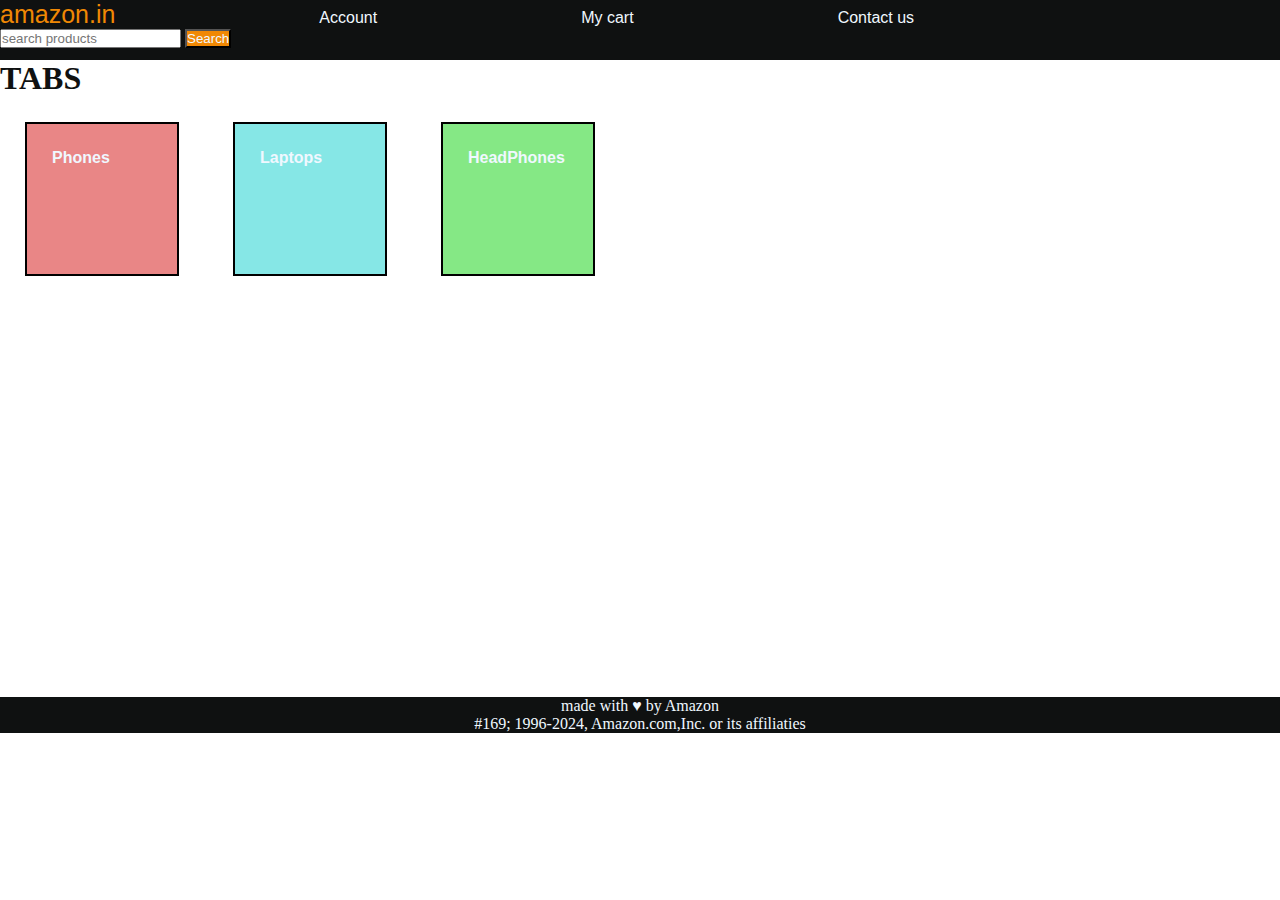
<file: togglebar.html>
<!DOCTYPE html>
<html lang="en">
<head>
    <meta charset="UTF-8">
    <meta name="viewport" content="width=device-width, initial-scale=1.0">
    <title>Document</title>
    <link rel="stylesheet" href="style1.css">
</head>
<body>
   <div id="navbar">
<a id="logo">amazon.in</a>
<a href="#">Account</a>
<a href="#">My cart</a>
<a href="#">Contact us</a>
<input placeholder="search products">
    <button>Search</button> 
</div>
<h1>TABS</h1>
<div id="content">
<div id="div1" ><a href="#"> Phones</a></div>
<div id="div2"><a href="#">Laptops</a></div>
<div id="div3" ><a href="#">HeadPhones</a></div>
</div>
<footer> made with &hearts; by Amazon
    <br> #169; 1996-2024, Amazon.com,Inc. or its affiliaties </footer>
</body>
</html>
</file>
<file: 1style.css>
*{
    margin: 0;
    font-family: Arial, Helvetica, sans-serif;
    border: border-box;
}
    .navbar{
        height: 60px;
        background-color:  #0f1111; 
        color:white;
        display: flex;
        align-items: center;
        justify-content: space-evenly;
    }
    .nav-logo{
        height: 50px;
        width:100px;

    }
    .logo{
        height:50px;
        width:100px;
        background-size: cover;
        background-image: url("amazon_logo.png") ;
    }
    .border{
        border: 1.5px solid transparent;
    }
    .border:hover{
        border: 1.5px solid white;

    }
    .nav-address:hover{
        border: 1.5px solid white;

    }
    /**Box.1 **/
    .add-first{
      color: #cccccc;
      font-size: 0.85rem;
      margin-left: 15px;

    }
    .add-second{
        font-size: 1rem;
        align-items: 3px; 

    }
.add-icon{
    display: flex;
    align-items: center;
   
}
.nav-search{
    display: flex;
    justify-content: center;

   height:40px;
   border-radius: 4px;
    border:none;
}

.search-icon{
    width:40px;
   display: flex;
   justify-content: center;
   align-items: center;
   font-size: 1.3rem;
   border-top-right-radius: 4px;
    border-bottom-right-radius: 4px;
    background-color: #ec7c0c;
    color: #0f1111;
    border: none;
}
.search-select{
    background-color: #f3f3f3;
    width:40px;
    text-align: center;
    border-top-left-radius: 4px;
    border-bottom-left-radius: 4px;
    border: none;
}
.search-input{
    width:500px;
    font-size: 1rem;
    border:none;
}

.nav-search:hover{
    border: 2px solid #ec7c0c;

}
span{
    font-size: 0.6rem;

}

.nav-second{
    font-size:0.8rem;
    font-weight:700; 
}
.nav-cart i {
    font-size: 25px;
}
.nav-cart{
    font-size: 0.8rem;
    font-weight: 700;
}
.pannel{
    height:40px;
    background-color:#222f3d;
    display: flex;
    color:white;
    align-items: center;
    justify-content: space-evenly;
}
.pannel-ops p{
    display: inline;
    margin-left:15px;
}
.pannel-ops{
    width:70%;
    font-size: 0.85rem;
}
.pannel-deals{
    font-size: 0.9rem;
    font-weight: 700;
}
.pannel-ops :hover{
    border: 1.5px solid white;
}
.pannel-all:hover{
    border: 1.5px solid white;

}
.pannel-deals:hover{
    border: 1.5px solid white;
}
.hero-section{
    background-image: url("box.1.jpg");
    height: 350px;
    background-size: cover;
   
}
/** shop-section **/
.shop-section{
    
    display: flex;
    flex-wrap: wrap;
    justify-content: space-evenly;
    background-color: #7d038bc6;
}
.box{
    height: 400px;
    width: 23%;
    
    background-color: white;
    padding:20px 0px 15px;
    margin-top:15px;
}
.box-img{
    height: 300px;
    background-size: cover;
    margin-top:1rem;
    margin-bottom: 1rem;
    background-repeat: none;
    
    
}
.box-content{
    margin-left: 10px;
    margin-right: 10px;
    
}
.box-content p{
    color:#007185;
}
.foot-panne1{
    margin-top: 15px;
}
.foot-panne1{
    background-color:#37475a; 
    color: white;
     height: 50px;
    display: flex;
    align-items: center;
    justify-content: center;
    font-size: 0.85rem;
    text-decoration: none;
}
.foot-pannel2{
    background-color: #222f3d;
    color:white;
    text-decoration: none;
    display: flex;
    justify-content: center;
    height: 500px;

}
ul{
  margin-top: 10px;  
}
ul a{
    
    font-style: none;
    font-size: 0.95rem;
    margin-top: 10px;
    color: #dddd;
    display: block;

}
.foot-pannel3{
    border-top: 0.5px solid white;
    background-color: #222f3d;
    color: white;
    height: 70px;
    display: flex;
    justify-content: center;
    align-items: center;
    
}
.logo{
    height:50px;
    width:100px;
    background-size: cover;
    background-image: url("amazon_logo.png") ;
}
.foot-pannel4{
    background-color: #0f1111;
    color:white;
    height: 80px;
    font-size: 0.7rem;
    text-align: center;
}
.pages{
   
    padding-top: 25px;
}
.copywrite{
    padding-top: 5px; ;
}
</file>
<file: amzonstyle.css>
*{
    margin: 0;
    font-family: Arial, Helvetica, sans-serif;
    border: border-box;
}
    .navbar{
        height: 60px;
        background-color:  #0f1111; 
        color:white;
        display: flex;
        align-items: center;
        justify-content: space-evenly;
    }
    .nav-logo{
        height: 50px;
        width:100px;

    }
    .logo{
        height:50px;
        width:100px;
        background-size: cover;
        background-image: url("amazon_logo.png") ;
    }
    .border{
        border: 1.5px solid transparent;
    }
    .border:hover{
        border: 1.5px solid white;

    }
    .nav-address:hover{
        border: 1.5px solid white;

    }
    /**Box.1 **/
    .add-first{
      color: #cccccc;
      font-size: 0.85rem;
      margin-left: 15px;

    }
    .add-second{
        font-size: 1rem;
        align-items: 3px; 

    }
.add-icon{
    display: flex;
    align-items: center;
   
}
.nav-search{
    display: flex;
    justify-content: center;

   height:40px;
   border-radius: 4px;
    border:none;
}

.search-icon{
    width:40px;
   display: flex;
   justify-content: center;
   align-items: center;
   font-size: 1.3rem;
   border-top-right-radius: 4px;
    border-bottom-right-radius: 4px;
    background-color: #ec7c0c;
    color: #0f1111;
    border: none;
}
.search-select{
    background-color: #f3f3f3;
    width:40px;
    text-align: center;
    border-top-left-radius: 4px;
    border-bottom-left-radius: 4px;
    border: none;
}
.search-input{
    width:500px;
    font-size: 1rem;
    border:none;
}

.nav-search:hover{
    border: 2px solid #ec7c0c;

}
span{
    font-size: 0.6rem;

}

.nav-second{
    font-size:0.8rem;
    font-weight:700; 
}
.nav-cart i {
    font-size: 25px;
}
.nav-cart{
    font-size: 0.8rem;
    font-weight: 700;
}
.pannel{
    height:40px;
    background-color:#222f3d;
    display: flex;
    color:white;
    align-items: center;
    justify-content: space-evenly;
}
.pannel-ops p{
    display: inline;
    margin-left:15px;
}
.pannel-ops{
    width:70%;
    font-size: 0.85rem;
}
.pannel-deals{
    font-size: 0.9rem;
    font-weight: 700;
}
.pannel-ops :hover{
    border: 1.5px solid white;
}
.pannel-all:hover{
    border: 1.5px solid white;

}
.pannel-deals:hover{
    border: 1.5px solid white;
}
.hero-section{
    background-image: url("box.1.jpg");
    height: 350px;
    background-size: cover;
   
}
/** shop-section **/
.shop-section{
    
    display: flex;
    flex-wrap: wrap;
    justify-content: space-evenly;
    background-color: #7d038bc6;
}
.box{
    height: 400px;
    width: 23%;
    
    background-color: white;
    padding:20px 0px 15px;
    margin-top:15px;
}
.box-img{
    height: 300px;
    background-size: cover;
    margin-top:1rem;
    margin-bottom: 1rem;
    background-repeat: none;
    
    
}
.box-content{
    margin-left: 10px;
    margin-right: 10px;
    
}
.box-content p{
    color:#007185;
}
.foot-panne1{
    margin-top: 15px;
}
.foot-panne1{
    background-color:#37475a; 
    color: white;
     height: 50px;
    display: flex;
    align-items: center;
    justify-content: center;
    font-size: 0.85rem;
    text-decoration: none;
}
.foot-pannel2{
    background-color: #222f3d;
    color:white;
    text-decoration: none;
    display: flex;
    justify-content: center;
    height: 500px;

}
ul{
  margin-top: 10px;  
}
ul a{
    
    font-style: none;
    font-size: 0.95rem;
    margin-top: 10px;
    color: #dddd;
    display: block;

}
.foot-pannel3{
    border-top: 0.5px solid white;
    background-color: #222f3d;
    color: white;
    height: 70px;
    display: flex;
    justify-content: center;
    align-items: center;
    
}
.logo{
    height:50px;
    width:100px;
    background-size: cover;
    background-image: url("amazon_logo.png") ;
}
.foot-pannel4{
    background-color: #0f1111;
    color:white;
    height: 80px;
    font-size: 0.7rem;
    text-align: center;
}
.pages{
   
    padding-top: 25px;
}
.copywrite{
    padding-top: 5px; ;
}
</file>
<file: Style_2.css>
*{
    margin: 0;
    font-family: Arial, Helvetica, sans-serif;
    border: border-box;
}
    .navbar{
        height: 60px;
        background-color:  #0f1111; 
        color:white;
        display: flex;
        align-items: center;
        justify-content: space-evenly;
    }
    .nav-logo{
        height: 50px;
        width:100px;

    }
    .logo{
        height:50px;
        width:100px;
        background-size: cover;
        background-image: url("amazon_logo.png") ;
    }
    .border{
        border: 1.5px solid transparent;
    }
    .border:hover{
        border: 1.5px solid white;

    }
    .nav-address:hover{
        border: 1.5px solid white;

    }
    /**Box.1 **/
    .add-first{
      color: #cccccc;
      font-size: 0.85rem;
      margin-left: 15px;

    }
    .add-second{
        font-size: 1rem;
        align-items: 3px; 

    }
.add-icon{
    display: flex;
    align-items: center;
   
}
.nav-search{
    display: flex;
    justify-content: center;

   height:40px;
   border-radius: 4px;
    border:none;
}

.search-icon{
    width:40px;
   display: flex;
   justify-content: center;
   align-items: center;
   font-size: 1.3rem;
   border-top-right-radius: 4px;
    border-bottom-right-radius: 4px;
    background-color: #ec7c0c;
    color: #0f1111;
    border: none;
}
.search-select{
    background-color: #f3f3f3;
    width:40px;
    text-align: center;
    border-top-left-radius: 4px;
    border-bottom-left-radius: 4px;
    border: none;
}
.search-input{
    width:500px;
    font-size: 1rem;
    border:none;
}

.nav-search:hover{
    border: 2px solid #ec7c0c;

}
span{
    font-size: 0.6rem;

}

.nav-second{
    font-size:0.8rem;
    font-weight:700; 
}
.nav-cart i {
    font-size: 25px;
}
.nav-cart{
    font-size: 0.8rem;
    font-weight: 700;
}
.pannel{
    height:40px;
    background-color:#222f3d;
    display: flex;
    color:white;
    align-items: center;
    justify-content: space-evenly;
}
.pannel-ops p{
    display: inline;
    margin-left:15px;
}
.pannel-ops{
    width:70%;
    font-size: 0.85rem;
}
.pannel-deals{
    font-size: 0.9rem;
    font-weight: 700;
}
.hero-section{
    background-image: url("box.1.jpg");
    height: 600px;
    background-size: cover;
   
}
/** shop-section **/
.shop-section{
    
    display: flex;
    justify-content: space-evenly;
    background-color: #7d038bc6;
}
.box{
    height: 400px;
    width: 23%;
    
    background-color: white;
    padding:20px 0px 15px;
    margin-top:15px;
}
.box-img{
    height: 300px;
    margin-top:1rem;
    margin-bottom: 1rem;
    background-repeat: none;
    
    
}
.box-content{
    margin-left: 10px;
    margin-right: 10px;
    
}
.box-content p{
    color:#007185;
}
.foot-panne1{
    margin-top: 15px;
}
.foot-panne1{
    background-color:#37475a; 
    color: white;
     height: 50px;
    display: flex;
    align-items: center;
    justify-content: center;
    font-size: 0.85rem;

}
.foot-pannel2{
    background-color: #222f3d;
    color:white;
    text-decoration: none;
    display: flex;
    justify-content: center;
    height: 500px;

}
ul{
  margin-top: 10px;  
}
ul a{
    
    font-style: none;
    font-size: 0.95rem;
    margin-top: 10px;
    color: #dddd;
    display: block;

}
.foot-pannel3{
    border-top: 0.5px solid white;
    background-color: #222f3d;
    color: white;
    height: 70px;
    display: flex;
    justify-content: center;
    align-items: center;
    
}
.logo{
    height:50px;
    width:100px;
    background-size: cover;
    background-image: url("amazon_logo.png") ;
}
.foot-pannel4{
    background-color: #0f1111;
    color:white;
    height: 80px;
    font-size: 0.7rem;
    text-align: center;
}
.pages{
   
    padding-top: 25px;
}
.copywrite{
    padding-top: 5px; ;
}
</file>
<file: style1.css>
*{
   padding:0;
   margin: 0;
 color:aliceblue;

}
#navbar{
    height: 60px;
    background-color: #0f1111; 
    display:inline-block;
    
}
button
{
    background-color: #f08804;
}
#logo{
    color:#f08804; 
    font-size: 25px;
}
a{
    margin-right: 200px;
    font-family: Arial, Helvetica, sans-serif;
    text-decoration: none;
}
input{
    color:#0f1111;
}
#div1{
    height: 100px;
    width:100px;
    margin: 25px;
    padding:25px;
    border:2px solid black;
    display:inline-block;
    background-color: rgba(211, 13, 13, 0.5);
    }
    #div2{
        height: 100px;
        width:100px;
        margin: 25px;
        padding:25px;
        display:inline-block;
        border:2px solid black;
        background-color: rgba(14, 208, 205, 0.5);
        
    }
    #div3{
        height: 100px;
        width:100px;
        margin: 25px;
        padding:25px;
        border:2px solid black;
        display:inline-block;
        background-color: rgba(12, 209, 12, 0.5);
    }
    h1{
        color:#0f1111;
    }
    footer{
        color:aliceblue;
        background-color:#0f1111;
        text-align: center;

    }
    #content{
        font-weight: bold;
        height: 600px;
        color:#f08804;

    }
</file>
<file: color.css>
div{
    height: 100px;
    width:100px;
    background-color: red;
    color:azure;
    animation-name: colorAnimate;
    animation-duration: 5s;
    animation-timing-function: ease-in-out;
    animation-delay: 1s;
    animation-iteration-count: 10;
}
@keyframes  colorAnimate{
    from{ background-color : red;}
    to{background-color : aquamarine;}
}
</file>
